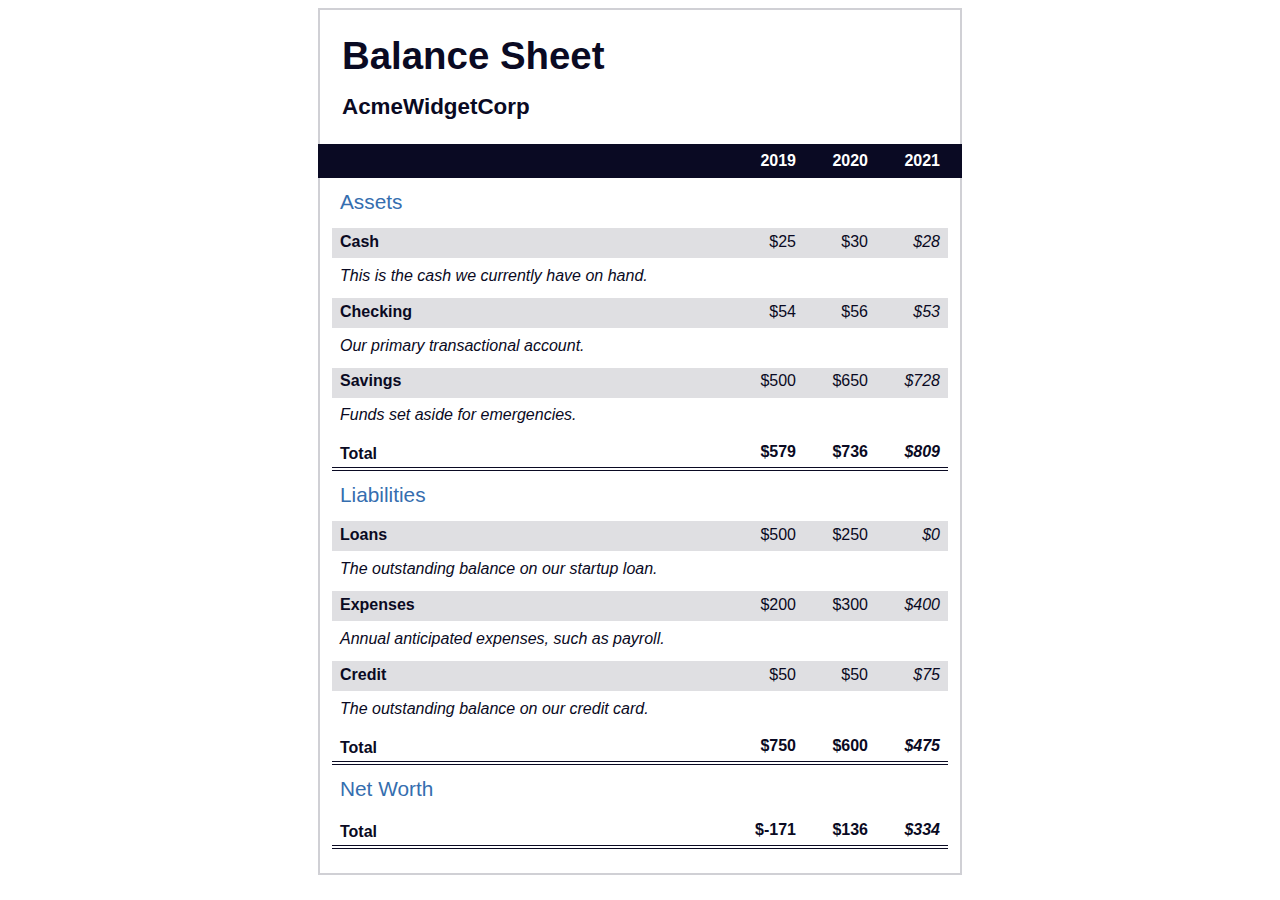
<file: balance_sheet/index.html>
<!DOCTYPE html>
<html lang="en">
  <head>
    <meta charset="UTF-8">
    <meta name="viewport" content="width=device-width, initial-scale=1.0">
    <title>Balance Sheet</title>
    <link rel="stylesheet" href="./styles.css">
  </head>
  <body>
    <main>
      <section>
        <h1>
          <span class="flex">
            <span>AcmeWidgetCorp</span>
            <span>Balance Sheet</span>
          </span>
        </h1>
        <div id="years" aria-hidden="true">
          <span class="year">2019</span>
          <span class="year">2020</span>
          <span class="year">2021</span>
        </div>
        <div class="table-wrap">
          <table>
            <caption>Assets</caption>
            <thead>
              <tr>
                <td></td>
                <th><span class="sr-only year">2019</span></th>
                <th><span class="sr-only year">2020</span></th>
                <th class="current"><span class="sr-only year">2021</span></th>
              </tr>
            </thead>
            <tbody>
              <tr class="data">
                <th>Cash <span class="description">This is the cash we currently have on hand.</span></th>
                <td>$25</td>
                <td>$30</td>
                <td class="current">$28</td>
              </tr>
              <tr class="data">
                <th>Checking <span class="description">Our primary transactional account.</span></th>
                <td>$54</td>
                <td>$56</td>
                <td class="current">$53</td>
              </tr>
              <tr class="data">
                <th>Savings <span class="description">Funds set aside for emergencies.</span></th>
                <td>$500</td>
                <td>$650</td>
                <td class="current">$728</td>
              </tr>
              <tr class="total">
                <th>Total <span class="sr-only">Assets</span></th>
                <td>$579</td>
                <td>$736</td>
                <td class="current">$809</td>
              </tr>
            </tbody>
          </table>
          <table>
            <caption>Liabilities</caption>
            <thead>
              <tr>
              <td></td>
              <th><span class="sr-only">2019</span></th>
              <th><span class="sr-only">2020</span></th>
              <th><span class="sr-only">2021</span></th>
              </tr>
            </thead>
            <tbody>
              <tr class="data">
                <th>Loans <span class="description">The outstanding balance on our startup loan.</span></th>
                <td>$500</td>
                <td>$250</td>
                <td class="current">$0</td>
              </tr>
              <tr class="data">
                <th>Expenses <span class="description">Annual anticipated expenses, such as payroll.</span></th>
                <td>$200</td>
                <td>$300</td>
                <td class="current">$400</td>
              </tr>
              <tr class="data">
                <th>Credit <span class="description">The outstanding balance on our credit card.</span></th>
                <td>$50</td>
                <td>$50</td>
                <td class="current">$75</td>
              </tr>
              <tr class="total">
                <th>Total <span class="sr-only">Liabilities</span></th>
                <td>$750</td>
                <td>$600</td>
                <td class="current">$475</td>
              </tr>
            </tbody>
          </table>
          <table>
            <caption>Net Worth</caption>
            <thead>
              <tr>
              <td></td>
              <th><span class="sr-only">2019</span></th>
              <th><span class="sr-only">2020</span></th>
              <th><span class="sr-only">2021</span></th>
              </tr>
            </thead>
            <tbody>
              <tr class="total">
                <th>Total <span class="sr-only">Net Worth</span></th>
                <td>$-171</td>
                <td>$136</td>
                <td class="current">$334</td>
              </tr>
            </tbody>
          </table>
        </div>
      </section>
    </main>
  </body>
</html>
</file>
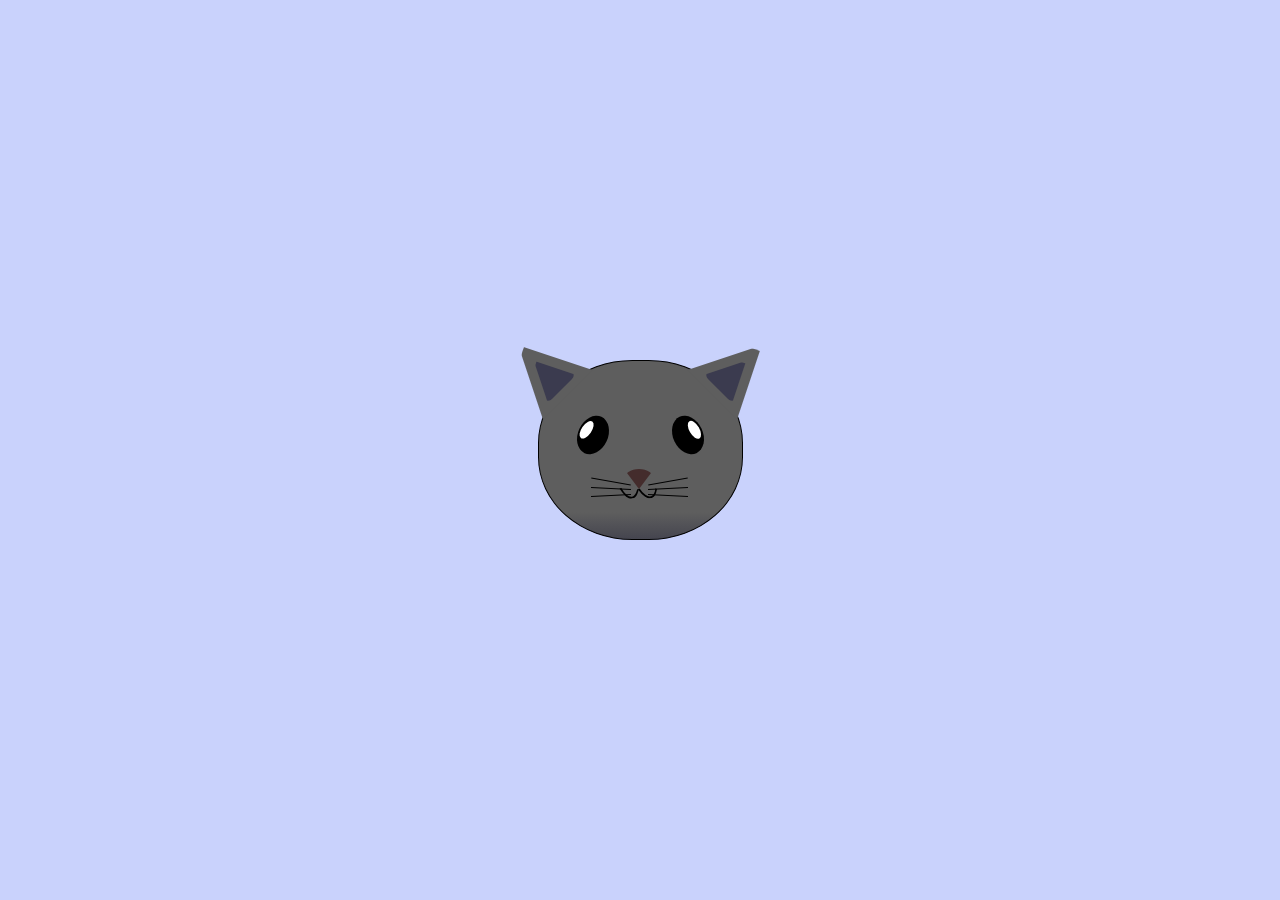
<file: cat_painting/index.html>
<!DOCTYPE html>
<html lang="en">
<head>
    <meta charset="UTF-8">
    <title>fCC Cat Painting</title>
    <link rel="stylesheet" href="./styles.css">
</head>
<body>
    <main>
      <div class="cat-head">
        <div class="cat-ears">
          <div class="cat-left-ear">
            <div class="cat-left-inner-ear"></div>
          </div>
          <div class="cat-right-ear">
            <div class="cat-right-inner-ear"></div>
          </div>
        </div>

        <div class="cat-eyes">
          <div class="cat-left-eye">
            <div class="cat-left-inner-eye"></div>
          </div>
          <div class="cat-right-eye">
            <div class="cat-right-inner-eye"></div>
          </div>
        </div>
        
        <div class="cat-nose"></div>

        <div class="cat-mouth">
          <div class="cat-mouth-line-left"></div>
          <div class="cat-mouth-line-right"></div>
        </div>

        <div class="cat-whiskers">
          <div class="cat-whiskers-left">
            <div class="cat-whisker-left-top"></div>
            <div class="cat-whisker-left-middle"></div>
            <div class="cat-whisker-left-bottom"></div>
          </div>
          <div class="cat-whiskers-right">
            <div class="cat-whisker-right-top"></div>
            <div class="cat-whisker-right-middle"></div>
            <div class="cat-whisker-right-bottom"></div>
          </div>
        </div>

      </div>
    </main>
</body>
</html>
</file>
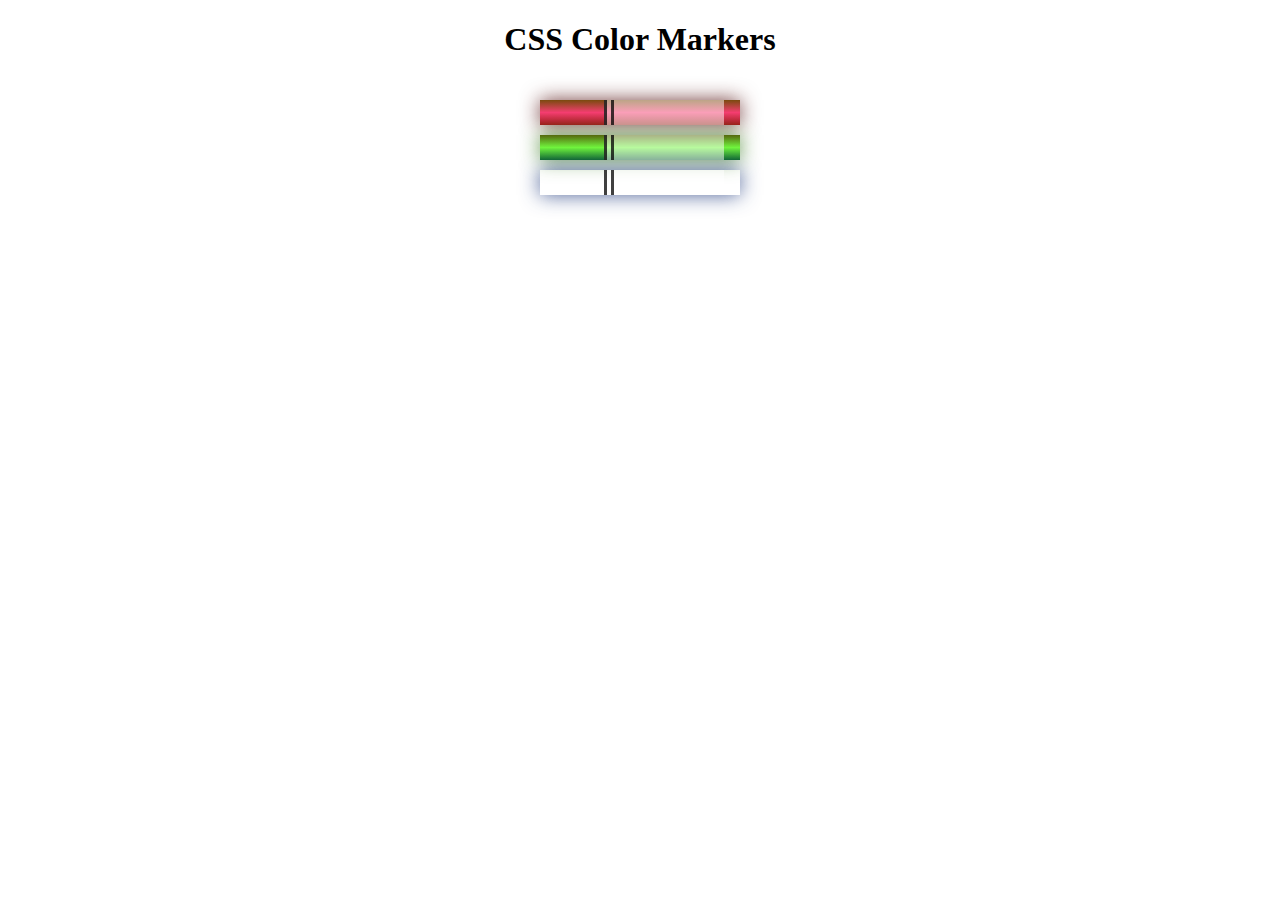
<file: colored_markers/index.html>
<!DOCTYPE html>
<html lang="en">
  <head>
    <meta charset="utf-8">
    <meta name="viewport" content="width=device-width, initial-scale=1.0">
    <title>Colored Markers</title>
    <link rel="stylesheet" href="styles.css">
  </head>
  <body>
    <h1>CSS Color Markers</h1>
    <div class="container">
      <div class="marker red">
        <div class="cap"></div>
        <div class="sleeve"></div>
      </div>
      <div class="marker green">
        <div class="cap"></div>
        <div class="sleeve"></div>
      </div>
      <div class="marker blue">
        <div class="cap"></div>
        <div class="sleeve"></div>
      </div>
    </div>
  </body>
</html>
</file>
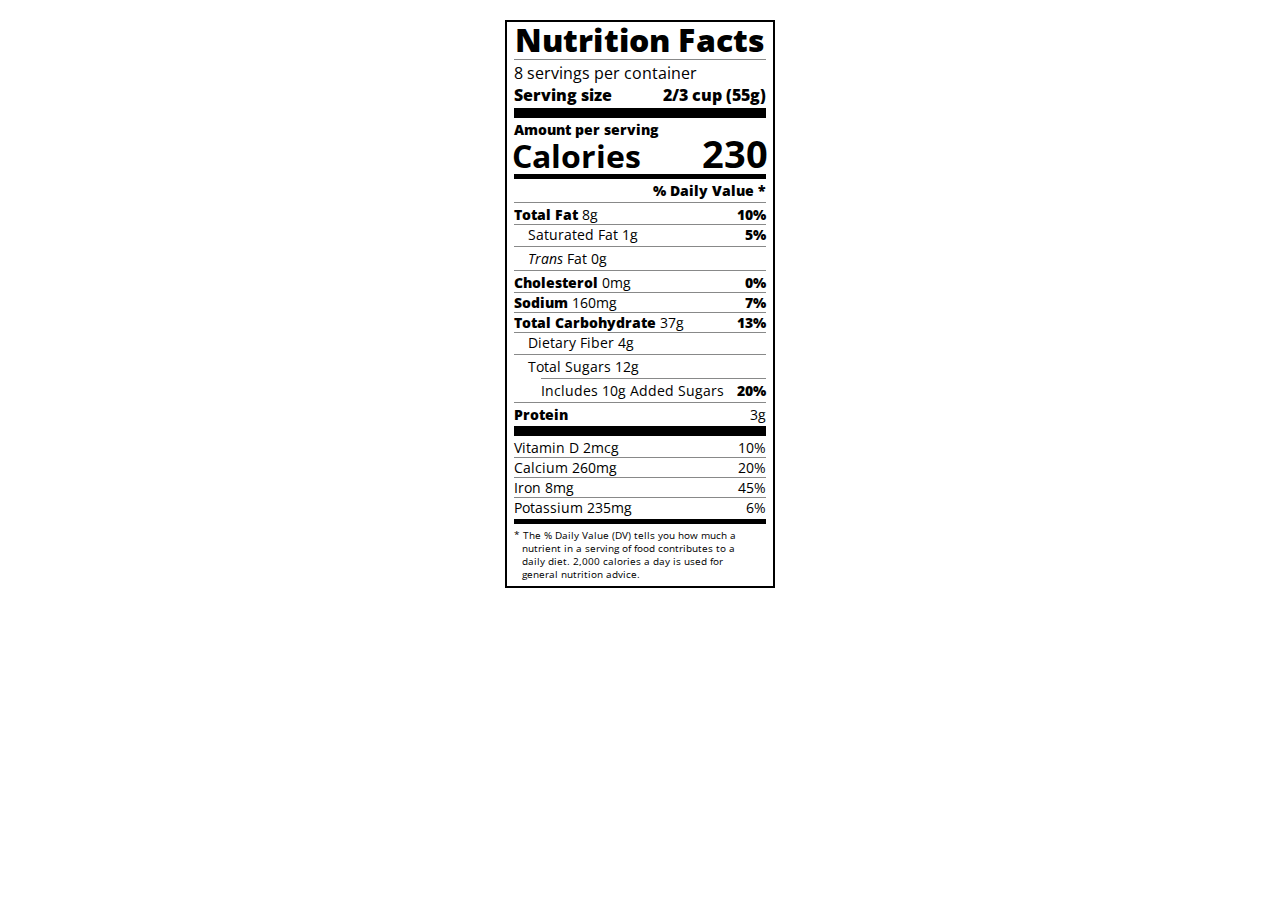
<file: nutrition_label/index.html>
<!DOCTYPE html>
<html lang="en">

<head>
  <meta charset="UTF-8">
  <title>Nutrition Label</title>
  <link href="https://fonts.googleapis.com/css?family=Open+Sans:400,700,800" rel="stylesheet">
  <link href="./styles.css" rel="stylesheet">
</head>

<body>
  <div class="label">
    <header>
      <h1 class="bold">Nutrition Facts</h1>
      <div class="divider"></div>
      <p>8 servings per container</p>
      <p class="bold">Serving size <span>2/3 cup (55g)</span></p>
    </header>
    <div class="divider large"></div>
    <div class="calories-info">
      <div class="left-container">
        <h2 class="bold small-text">Amount per serving</h2>
        <p>Calories</p>
      </div>
      <span>230</span>
    </div>
    <div class="divider medium"></div>
    <div class="daily-value small-text">
      <p class="bold right no-divider">% Daily Value *</p>
      <div class="divider"></div>
      <p><span><span class="bold">Total Fat</span> 8g</span> <span class="bold">10%</span></p>
      <p class="indent no-divider">Saturated Fat 1g <span class="bold">5%</span></p>
      <div class="divider"></div>
      <p class="indent no-divider"><span><i>Trans</i> Fat 0g</span></p>
      <div class="divider"></div>
      <p><span><span class="bold">Cholesterol</span> 0mg</span> <span class="bold">0%</span></p>
      <p><span><span class="bold">Sodium</span> 160mg</span> <span class="bold">7%</span></p>
      <p><span><span class="bold">Total Carbohydrate</span> 37g</span> <span class="bold">13%</span></p>
      <p class="indent no-divider">Dietary Fiber 4g</p>
      <div class="divider"></div>
      <p class="indent no-divider">Total Sugars 12g</p>
      <div class="divider double-indent"></div>
      <p class="double-indent no-divider">Includes 10g Added Sugars <span class="bold">20%</span>
      <div class="divider"></div>
      <p class="no-divider"><span class="bold">Protein</span> 3g</p>
      <div class="divider large"></div>
      <p>Vitamin D 2mcg <span>10%</span></p>
      <p>Calcium 260mg <span>20%</span></p>
      <p>Iron 8mg <span>45%</span></p>
      <p class="no-divider">Potassium 235mg <span>6%</span></p>
    </div>
    <div class="divider medium"></div>
    <p class="note">* The % Daily Value (DV) tells you how much a nutrient in a serving of food contributes to a daily
      diet. 2,000 calories a day is used for general nutrition advice.</p>
  </div>
</body>
</html>
</file>
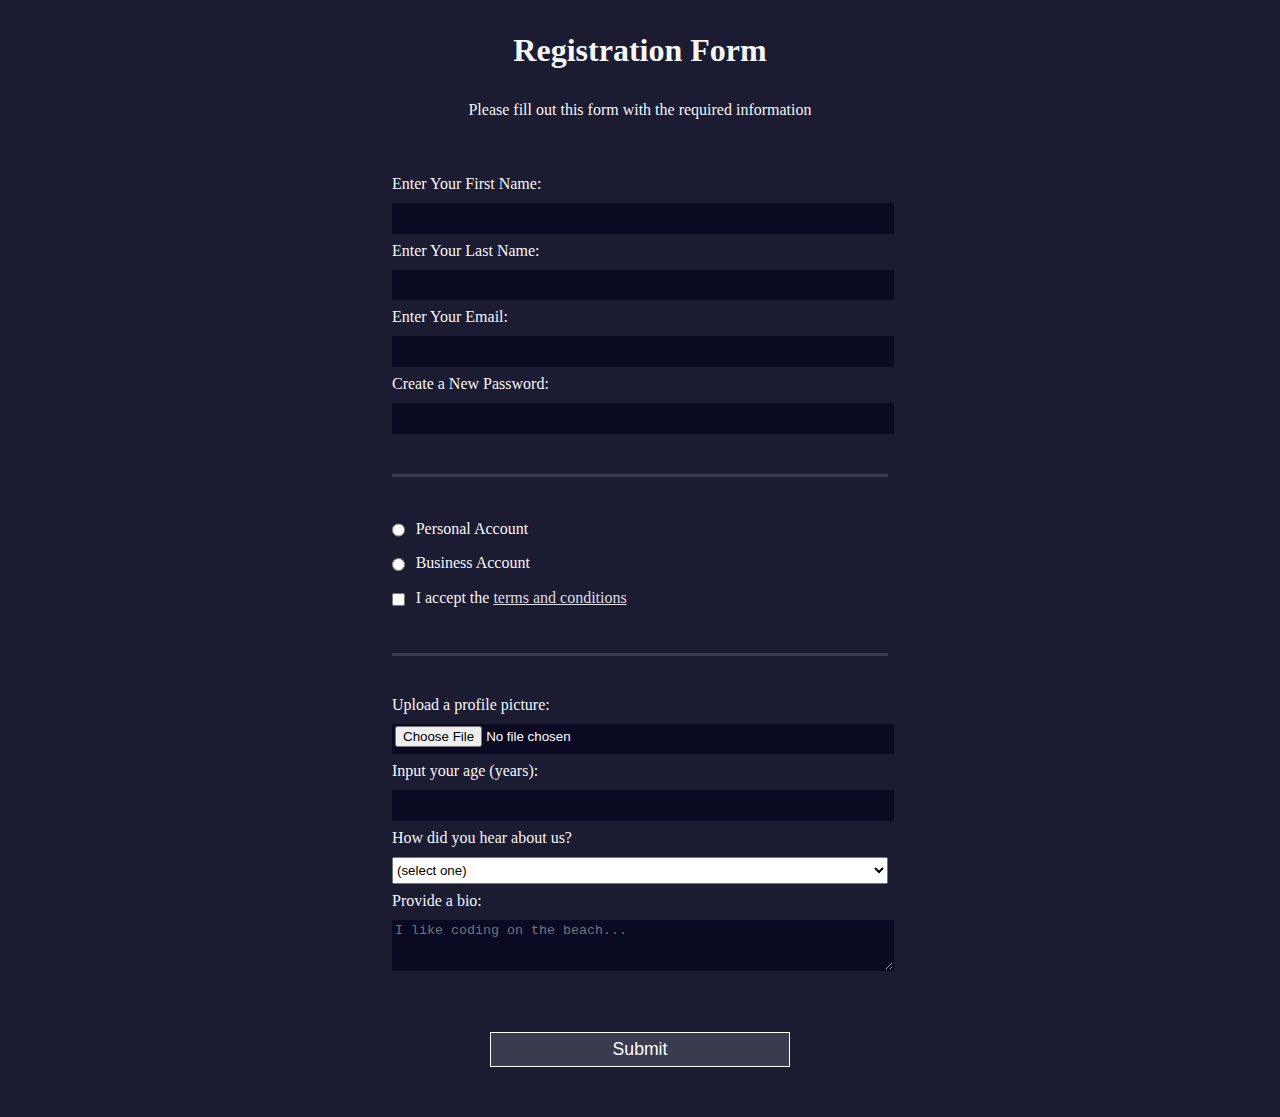
<file: registration_form/index.html>
<!DOCTYPE html>
<html lang="en">
  <head>
    <meta charset="UTF-8">
    <title>Registration Form</title>
    <link rel="stylesheet" href="styles.css" />
  </head>
  <body>
    <h1>Registration Form</h1>
    <p>Please fill out this form with the required information</p>
    <form method="post" action='https://register-demo.freecodecamp.org'>
      <fieldset>
        <label for="first-name">Enter Your First Name: <input id="first-name" name="first-name" type="text" required /></label>
        <label for="last-name">Enter Your Last Name: <input id="last-name" name="last-name" type="text" required /></label>
        <label for="email">Enter Your Email: <input id="email" name="email" type="email" required /></label>
        <label for="new-password">Create a New Password: <input id="new-password" name="new-password" type="password" pattern="[a-z0-5]{8,}" required /></label>
      </fieldset>
      <fieldset>
        <label for="personal-account"><input id="personal-account" type="radio" name="account-type" class="inline" /> Personal Account</label>
        <label for="business-account"><input id="business-account" type="radio" name="account-type" class="inline" /> Business Account</label>
        <label for="terms-and-conditions">
          <input id="terms-and-conditions" type="checkbox" required name="terms-and-conditions" class="inline" /> I accept the <a href="https://www.freecodecamp.org/news/terms-of-service/">terms and conditions</a>
        </label>
      </fieldset>
      <fieldset>
        <label for="profile-picture">Upload a profile picture: <input id="profile-picture" type="file" name="file" /></label>
        <label for="age">Input your age (years): <input id="age" type="number" name="age" min="13" max="120" /></label>
        <label for="referrer">How did you hear about us?
          <select id="referrer" name="referrer">
            <option value="">(select one)</option>
            <option value="1">freeCodeCamp News</option>
            <option value="2">freeCodeCamp YouTube Channel</option>
            <option value="3">freeCodeCamp Forum</option>
            <option value="4">Other</option>
          </select>
        </label>
        <label for="bio">Provide a bio:
          <textarea id="bio" name="bio" rows="3" cols="30" placeholder="I like coding on the beach..."></textarea>
        </label>
      </fieldset>
      <input type="submit" value="Submit" />
    </form>
  </body>
</html>
</file>
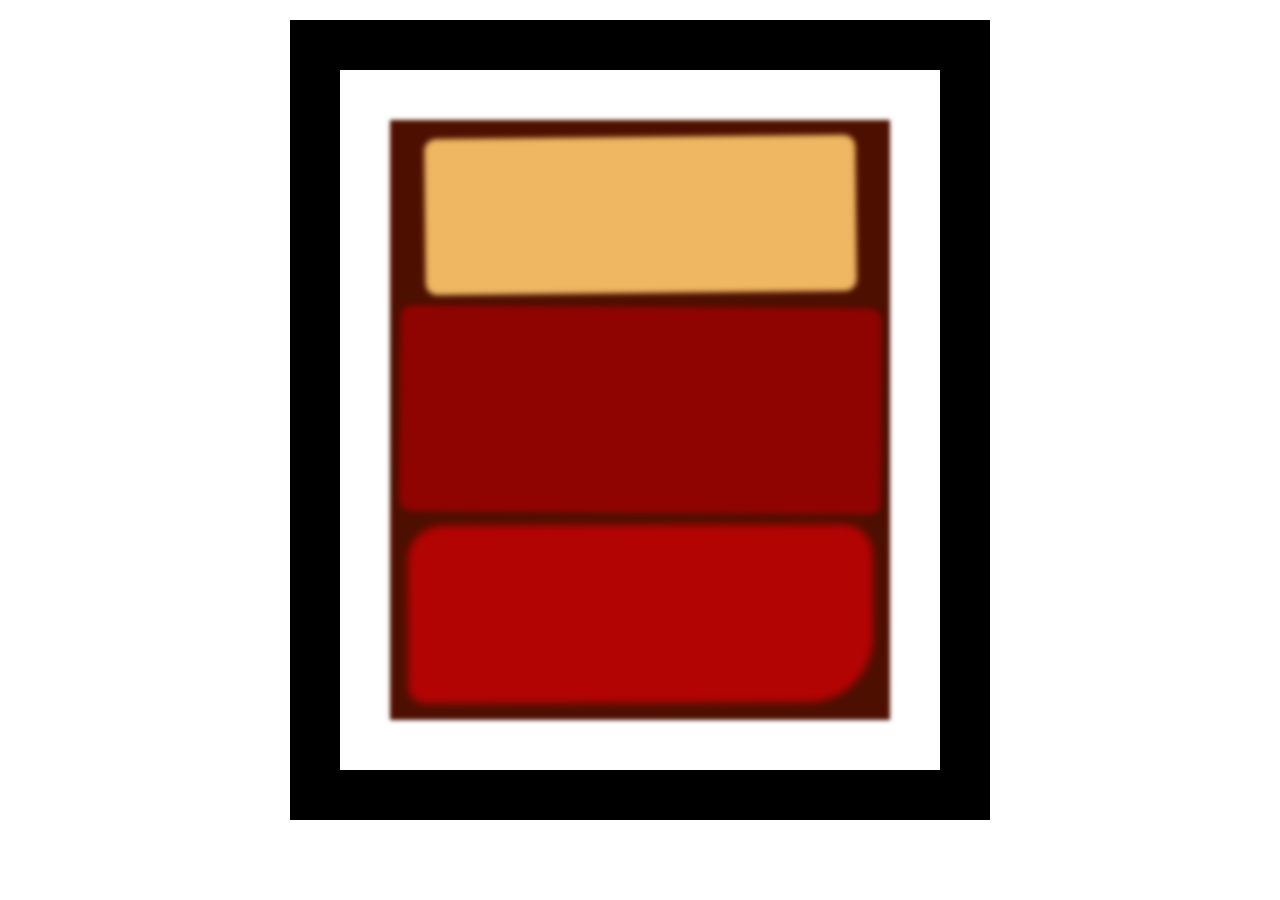
<file: rothko_painting/index.html>
<!DOCTYPE html>
<html lang="en">
  <head>
    <meta charset="UTF-8">
    <title>Rothko Painting</title>
    <link href="./styles.css" rel="stylesheet">
  </head>
  <body>
    <div class="frame">
      <div class="canvas">
        <div class="one"></div>
        <div class="two"></div>
        <div class="three"></div>
      </div>
    </div>
  </body>
</html>
</file>
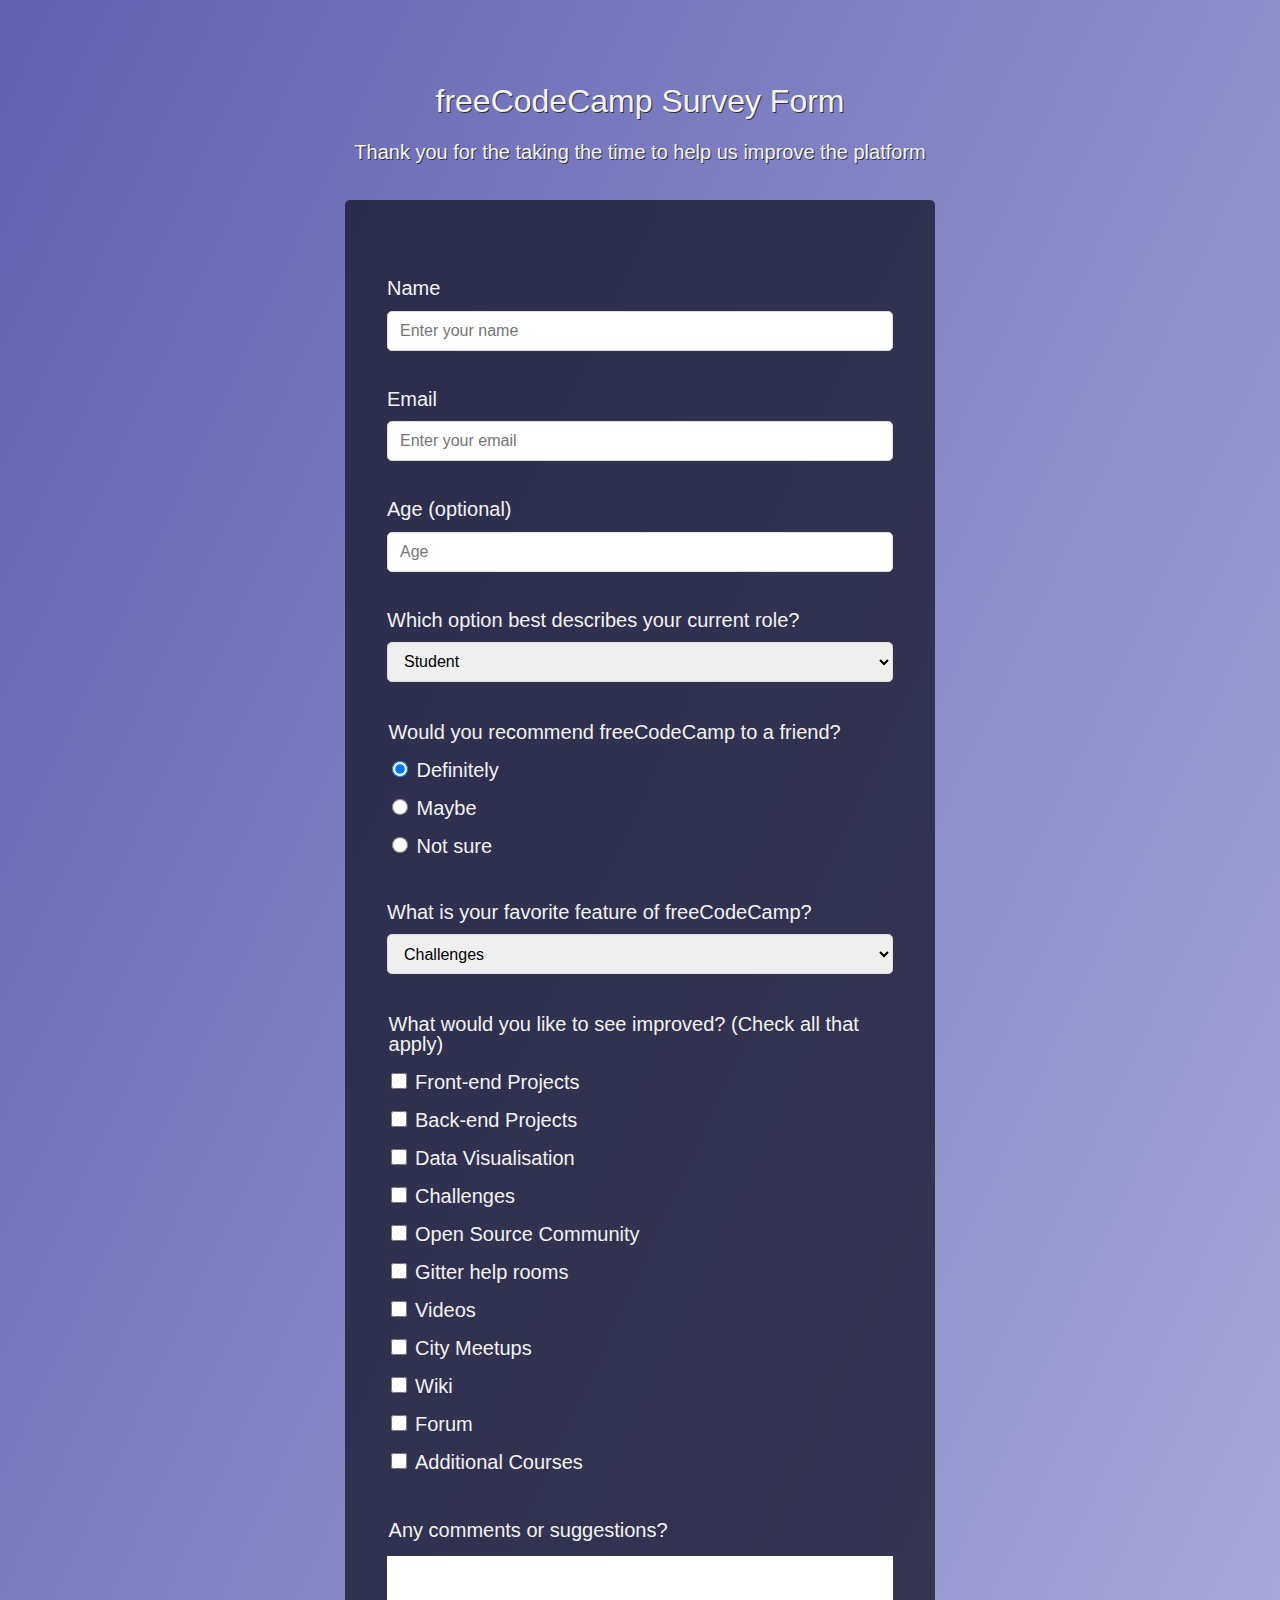
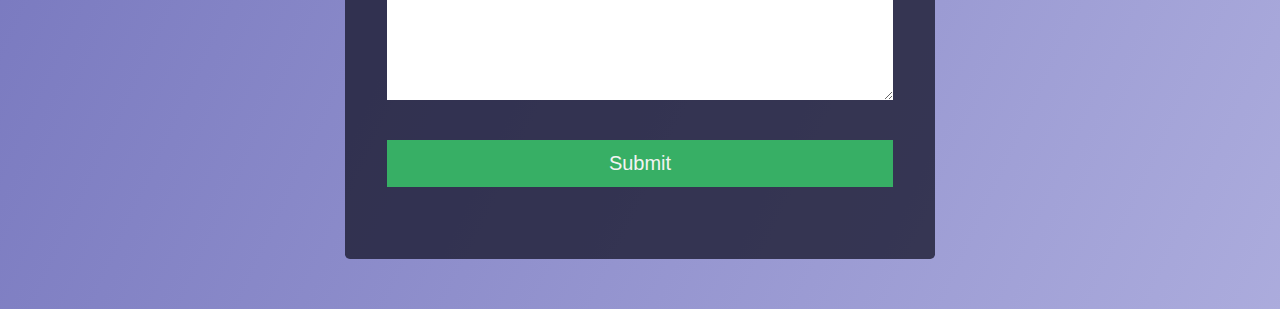
<file: survey_form/index.html>
<!DOCTYPE html>
<html>
  <head>
    <title>Survey Form</title>
    <meta name="viewport" content="width=device-width, initial-scale=1.0">
    <meta charset="UTF-8">
    <link rel="stylesheet" href="styles.css">
  </head>
  <body>
    <div class="container">
    <header class="text-center">
    <h1 id="title">freeCodeCamp Survey Form</h1>
    <p id="description" class="description">Thank you for the taking the time to help us improve the platform</p>
    </header>
    <form action="#" class="form-label" id="survey-form">
      <div class="form-group">
        <label for="name" id="name-label">Name</label>
        <input type="text" id="name" class="form-control" placeholder="Enter your name" required>
      </div>

      <div class="form-group">
        <label for="email" id="email-label">Email</label>
        <input type="email" id="email" class="form-control" placeholder="Enter your email" required>
      </div>

      <div class="form-group">
        <label for="number" id="number-label">Age (optional)</label>
        <input type="number" id="number" name="age" min="10" max="99" placeholder="Age" class="form-control" required>
      </div>

      <div class="form-group">
        <label for="dropdown">
          Which option best describes your current role?
        </label>
        <select name="dropdown" id="dropdown" class="form-control" required>
          <option disabled>Select current role</option>
          <option value="Student">Student</option>
          <option value="Full Time Job">Full Time Job</option>
          <option value="Full Time Learner">Full Time Learner</option>
          <option value="Prefer not to say">Prefer not to say</option>
          <option value="Other">Other</option>
        </select>
      </div>
  
      <div class="form-group">
        <p>Would you recommend freeCodeCamp to a friend?</p>
        <p>
          <label>
            <input type="radio" name="answer" id="definitely" value="Definitely" checked>
            Definitely
          </label>
        </p>
        <p>
          <label>
            <input type="radio" name="answer" id="maybe" value="Maybe">
            Maybe
          </label>
        </p>
        <p>
          <label>
            <input type="radio" name="answer" id="notsure" value="Not sure">
            Not sure
          </label>
        </p>
      </div>
    
      <div class="form-group">
        <label for="favorite">
          What is your favorite feature of freeCodeCamp?
        </label>
        <select name="favorite" id="favorite" class="form-control" required>
          <option disabled>Select an option</option>
          <option value="Challenges">Challenges</option>
          <option value="Projects">Projects</option>
          <option value="Community">Community</option>
          <option value="Open Source">Open Source</option>
        </select>
      </div>

      <div class="form-group">
        <p>What would you like to see improved? (Check all that apply)</p>
        <p>
          <label>
            <input type="checkbox" name="checkbox" value="Front-end Projects">Front-end Projects
          </label>
        </p>
        <p>
          <label>
            <input type="checkbox" name="checkbox" value="Back-end Projects">Back-end Projects
          </label>
        </p>
        <p>
          <label>
            <input type="checkbox" name="checkbox" value="Data Visualisation">Data Visualisation
          </label>
        </p>
        <p>
          <label>
            <input type="checkbox" name="checkbox" value="Challenges">Challenges
          </label>
        </p>
        <p>
          <label>
            <input type="checkbox" name="checkbox" value="Open Source Community">Open Source Community
          </label>
        </p>
        <p>
          <label>
            <input type="checkbox" name="checkbox" value="Gitter help rooms">Gitter help rooms
          </label>
        </p>
        <p>
          <label>
            <input type="checkbox" name="checkbox" value="Videos">Videos
          </label>
        </p>
        <p>
          <label>
            <input type="checkbox" name="checkbox" value="City Meetups">City Meetups
          </label>
        </p>
        <p>
          <label>
            <input type="checkbox" name="checkbox" value="Wiki">Wiki
          </label>
        </p>
        <p>
          <label>
            <input type="checkbox" name="checkbox" value="Forum">Forum
          </label>
        </p>
        <p>
          <label>
            <input type="checkbox" name="checkbox" value="Additional Courses">Additional Courses
          </label>
        </p>
      </div>

      <div class="form-group">
        <p>Any comments or suggestions?</p>
        <textarea \
          name="comment" 
          id="comment"  
          cols="50" 
          rows="6" 
          placeholder="Enter your comment here..." 
          required>
        </textarea>
      </div>

      <div class="form-group">
        <button type="submit" id="submit">Submit</button>
      </div>
    </form>
  </div>
  </body>
</html>
</file>
<file: balance_sheet/styles.css>
span[class~="sr-only"] {
  border: 0 !important;
  clip: rect(1px, 1px, 1px, 1px) !important;
  clip-path: inset(50%) !important;
  height: 1px !important;
  width: 1px !important;
  position: absolute !important;
  overflow: hidden !important;
  white-space: nowrap !important;
  padding: 0 !important;
  margin: -1px !important;
}

html {
  box-sizing: border-box;
}

body {
  font-family: sans-serif;
  color: #0a0a23;
}

h1 {
  max-width: 37.25rem;
  margin: 0 auto;
  padding: 1.5rem 1.25rem;
}

h1 .flex {
  display: flex;
  flex-direction: column-reverse;
  gap: 1rem;
}

h1 .flex span:first-of-type {
  font-size: 0.7em;
}

h1 .flex span:last-of-type {
  font-size: 1.2em;
}

section {
  max-width: 40rem;
  margin: 0 auto;
  border: 2px solid #d0d0d5;
}

#years {
  display: flex;
  justify-content: flex-end;
  position: sticky;
  z-index: 999;
  top: 0;
  background: #0a0a23;
  color: #fff;
  padding: 0.5rem calc(1.25rem + 2px) 0.5rem 0;
  margin: 0 -2px;
}

#years span[class] {
  font-weight: bold;
  width: 4.5rem;
  text-align: right;
}

.table-wrap {
  padding: 0 0.75rem 1.5rem 0.75rem;
}

table {
  border-collapse: collapse;
  border: 0;
  width: 100%;
  position: relative;
  margin-top: 3rem;
}

table caption {
  color: #356eaf;
  font-size: 1.3em;
  font-weight: normal;
  position: absolute;
  top: -2.25rem;
  left: 0.5rem;
}

tbody td {
  width: 100vw;
  min-width: 4rem;
  max-width: 4rem;
}

tbody th {
  width: calc(100% - 12rem);
}

tr[class="total"] {
  border-bottom: 4px double #0a0a23;
  font-weight: bold;
}

tr[class="total"] th {
  text-align: left;
  padding: 0.5rem 0 0.25rem 0.5rem;
}

tr.total td {
  text-align: right;
  padding: 0 0.25rem;
}

tr.total td:nth-of-type(3) {
  padding-right: 0.5rem;
}

tr.total:hover {
  background-color: #99c9ff;
}

td.current {
  font-style: italic;
}

tr.data {
  background-image: linear-gradient(to bottom, #dfdfe2 1.845rem, white 1.845rem);
}

tr.data th {
  text-align: left;
  padding-top: 0.3rem;
  padding-left: 0.5rem;
}

tr.data th .description {
  display: block;
  font-weight: normal;
  font-style: italic;
  padding: 1rem 0 0.75rem;
  margin-right: -13.5rem;
}

tr.data td {
  vertical-align: top;
  padding: 0.3rem 0.25rem 0;
  text-align: right;
}

tr.data td:last-of-type {
  padding-right: 0.5rem;
}
</file>
<file: cat_painting/styles.css>
* {
  box-sizing: border-box;
}

body {
  background-color: #c9d2fc;
}

.cat-head {
  position: absolute;
  right: 0;
  left: 0;
  top: 0;
  bottom: 0;
  margin: auto;
  background: linear-gradient(#5e5e5e 85%, #45454f 100%);
  width: 205px;
  height: 180px;
  border: 1px solid #000;
  border-radius: 46%;
}

.cat-left-ear {
  position: absolute;
  top: -26px;
  left: -31px;
  z-index: 1;
  border-top-left-radius: 90px;
  border-top-right-radius: 10px;
  transform: rotate(-45deg);
  border-left: 35px solid transparent;
  border-right: 35px solid transparent;
  border-bottom: 70px solid #5e5e5e;
}

.cat-right-ear {
  position: absolute;
  top: -26px;
  left: 163px;
  z-index: 1;
  transform: rotate(45deg);
  border-top-left-radius: 90px;
  border-top-right-radius: 10px;
  border-left: 35px solid transparent;
  border-right: 35px solid transparent;
  border-bottom: 70px solid #5e5e5e;
}

.cat-left-inner-ear {
  position: absolute;
  top: 22px;
  left: -20px;
  border-top-left-radius: 90px;
  border-top-right-radius: 10px;
  border-bottom-right-radius: 40%;
  border-bottom-left-radius: 40%;
  border-left: 20px solid transparent;
  border-right: 20px solid transparent;
  border-bottom: 40px solid #3b3b4f;
}

.cat-right-inner-ear {
  position: absolute;
  top: 22px;
  left: -20px;
  border-top-left-radius: 90px;
  border-top-right-radius: 10px;
  border-bottom-right-radius: 40%;
  border-bottom-left-radius: 40%;
  border-left: 20px solid transparent;
  border-right: 20px solid transparent;
  border-bottom: 40px solid #3b3b4f;
}

.cat-left-eye {
  position: absolute;
  top: 54px;
  left: 39px;
  border-radius: 60%;
  transform: rotate(25deg);
  width: 30px;
  height: 40px;
  background-color: #000;
}

.cat-right-eye {
  position: absolute;
  top: 54px;
  left: 134px;
  border-radius: 60%;
  transform: rotate(-25deg);
  width: 30px;
  height: 40px;
  background-color: #000;
}

.cat-left-inner-eye {
  position: absolute;
  top: 8px;
  left: 2px;
  width: 10px;
  height: 20px;
  transform: rotate(10deg);
  background-color: #fff;
  border-radius: 60%;
}

.cat-right-inner-eye {
  position: absolute;
  top: 8px;
  left: 18px;
  transform: rotate(-5deg);
  width: 10px;
  height: 20px;
  background-color: #fff;
  border-radius: 60%;
}

.cat-nose {
  position: absolute;
  top: 108px;
  left: 85px;
  border-top-left-radius: 50%;
  border-bottom-right-radius: 50%;
  border-bottom-left-radius: 50%;
  transform: rotate(180deg);
  border-left: 15px solid transparent;
  border-right: 15px solid transparent;
  border-bottom: 20px solid #442c2c;
}

.cat-mouth div {
  width: 30px;
  height: 50px;
  border: 2px solid #000;
  border-radius: 190%/190px 150px 0 0;
  border-color: black transparent transparent transparent;
}

.cat-mouth-line-left {
  position: absolute;
  top: 88px;
  left: 74px;
  transform: rotate(170deg);
}

.cat-mouth-line-right {
  position: absolute;
  top: 88px;
  left: 91px;
  transform: rotate(165deg);
}

.cat-whiskers-left div {
  width: 40px;
  height: 1px;
  background-color: #000;
}

.cat-whiskers-right div {
  width: 40px;
  height: 1px;
  background-color: #000;
}

.cat-whisker-left-top {
  position: absolute;
  top: 120px;
  left: 52px;
  transform: rotate(10deg);
}

.cat-whisker-left-middle {
  position: absolute;
  top: 127px;
  left: 52px;
  transform: rotate(3deg);
}

.cat-whisker-left-bottom {
  position: absolute;
  top: 134px;
  left: 52px;
  transform: rotate(-3deg);
}

.cat-whisker-right-top {
  position: absolute;
  top: 120px;
  left: 109px;
  transform: rotate(-10deg);
}

.cat-whisker-right-middle {
  position: absolute;
  top: 127px;
  left: 109px;
  transform: rotate(-3deg);
}

.cat-whisker-right-bottom {
  position: absolute;
  top: 134px;
  left: 109px;
  transform: rotate(3deg);
}
</file>
<file: colored_markers/styles.css>
h1 {
    text-align: center;
  }
  
  .container {
    background-color: rgb(255, 255, 255);
    padding: 10px 0;
  }
  
  .marker {
    width: 200px;
    height: 25px;
    margin: 10px auto;
  }
  
  .cap {
    width: 60px;
    height: 25px;
  }
  
  .sleeve {
    width: 110px;
    height: 25px;
    background-color: rgba(255, 255, 255, 0.5);
    border-left: 10px double rgba(0, 0, 0, 0.75);
  }
  
  .cap, .sleeve {
    display: inline-block;
  }
  
  .red {
    background: linear-gradient(rgb(122, 74, 14), rgb(245, 62, 113), rgb(162, 27, 27));
    box-shadow: 0 0 20px 0 rgba(83, 14, 14, 0.8);
  }
  
  .green {
    background: linear-gradient(#55680D, #71F53E, #116C31);
    box-shadow: 0 0 20px 0 #3B7E20CC;
  }
  
  .blue {
    box-shadow: 0 0 20px 0 hsla(223, 59%, 31%, 0.8);
  }
</file>
<file: nutrition_label/styles.css>
* {
    box-sizing: border-box;
  }
  
  html {
    font-size: 16px;
  }
  
  body {
    font-family: 'Open Sans', sans-serif;
  }
  
  .label {
    border: 2px solid black;
    width: 270px;
    margin: 20px auto;
    padding: 0 7px;
  }
  
  header h1 {
    text-align: center;
    margin: -4px 0;
    letter-spacing: 0.15px
  }
  
  p {
    margin: 0;
    display: flex;
    justify-content: space-between;
  }
  
  .divider {
    border-bottom: 1px solid #888989;
    margin: 2px 0;
  }
  
  .bold {
    font-weight: 800;
  }
  
  .large {
    height: 10px;
  }
  
  .large, .medium {
    background-color: black;
    border: 0;
  }
  
  .medium {
    height: 5px;
  }
  
  .small-text {
    font-size: 0.85rem;
  }
  
  
  .calories-info {
    display: flex;
    justify-content: space-between;
    align-items: flex-end;
  }
  
  .calories-info h2 {
    margin: 0;
  }
  
  .left-container p {
    margin: -5px -2px;
    font-size: 2em;
    font-weight: 700;
  }
  
  .calories-info span {
    margin: -7px -2px;
    font-size: 2.4em;
    font-weight: 700;
  }
  
  .right {
    justify-content: flex-end;
  }
  
  .indent {
    margin-left: 1em;
  }
  
  .double-indent {
    margin-left: 2em;
  }
  
  .daily-value p:not(.no-divider) {
    border-bottom: 1px solid #888989;
  }
  
  .note {
    font-size: 0.6rem;
    margin: 5px 0;
    padding: 0 8px;
    text-indent: -8px;
  }
</file>
<file: registration_form/styles.css>
body {
    width: 100%;
    height: 100vh;
    margin: 0;
    background-color: #1b1b32;
    color: #f5f6f7;
    font-family: Tahoma;
    font-size: 16px;
  }
  
  h1, p {
    margin: 1em auto;
    text-align: center;
  }
  
  form {
    width: 60vw;
    max-width: 500px;
    min-width: 300px;
    margin: 0 auto;
    padding-bottom: 2em;
  }
  
  fieldset {
    border: none;
    padding: 2rem 0;
    border-bottom: 3px solid #3b3b4f;
  }
  
  fieldset:last-of-type {
    border-bottom: none;
  }
  
  label {
    display: block;
    margin: 0.5rem 0;
  }
  
  input,
  textarea,
  select {
    margin: 10px 0 0 0;
    width: 100%;
    min-height: 2em;
  }
  
  input, textarea {
    background-color: #0a0a23;
    border: 1px solid #0a0a23;
    color: #ffffff;
  }
  
  .inline {
    width: unset;
    margin: 0 0.5em 0 0;
    vertical-align: middle;
  }
  
  input[type="submit"] {
    display: block;
    width: 60%;
    margin: 1em auto;
    height: 2em;
    font-size: 1.1rem;
    background-color: #3b3b4f;
    border-color: white;
    min-width: 300px;
  }
  
  input[type="file"] {
    padding: 1px 2px;
  }
  
  a {
    color: #dfdfe2;
  }
</file>
<file: rothko_painting/styles.css>
.canvas {
    width: 500px;
    height: 600px;
    background-color: #4d0f00;
    overflow: hidden;
    filter: blur(2px);
  }
  
  .frame {
    border: 50px solid black;
    width: 500px;
    padding: 50px;
    margin: 20px auto;
  }
  
  .one {
    width: 425px;
    height: 150px;
    background-color: #efb762;
    margin: 20px auto;
    box-shadow: 0 0 3px 3px #efb762;
    border-radius: 9px;
    transform: rotate(-0.6deg);
  }
  
  .two {
    width: 475px;
    height: 200px;
    background-color: #8f0401;
    margin: 0 auto 20px;
    box-shadow: 0 0 3px 3px #8f0401;
    border-radius: 8px 10px;
    transform: rotate(0.4deg);
  }
  
  .one, .two {
    filter: blur(1px);
  }
  
  .three {
    width: 91%;
    height: 28%;
    background-color: #b20403;
    margin: auto;
    filter: blur(2px);
    box-shadow: 0 0 5px 5px #b20403;
    border-radius: 30px 25px 60px 12px;
    transform: rotate(-0.2deg);
  }
  }
</file>
<file: survey_form/styles.css>
:root {
    --font-family: "Poppins", sans-serif;
    --color-white: #f3f3f3;
    --color-blue: #1b1b32;
    --color-darkblue-alpha: rgba(27, 27, 50, 0.8);
    --color-green: #37af65;

    --accent-left: rgba(58, 58, 158, 0.8);
    --accent-right: rgba(136, 136, 206, 0.7);

    --size-subheading: 1.25rem;
    --size-label: 1.25rem;
}

*, 
::before,
::after
{
    box-sizing: border-box;
}

body {
    font-family: var(--font-family);
    font-weight: 400;
    line-height: 1.6;
    background: linear-gradient(115deg, var(--accent-left), var(--accent-right)), 
    url(https://cdn.freecodecamp.org/testable-projects-fcc/images/survey-form-background.jpeg);
    background-size: cover;
    background-repeat: no-repeat;
    background-position: center;
    color: var(--color-white);
    margin: 0;
}

button, 
input, 
textarea,
select {
    font-family: inherit;
}

/* Utilities */

.container {
    margin: 3.125rem;
}

.text-center {
    text-align: center !important;
}

.description {
    font-size: var(--size-subheading);
    margin: 1rem auto;
}
/*1rem = 16px*/

header {
    padding: 2rem 1rem 1rem 1rem; 
    text-shadow: 1px 1px #333333;
}

/*line-height typographical element*/

h1 {
    font-weight: 400;
    line-height: 1.2;
    margin: 0;
}

/* Form */
form {
    background: var(--color-darkblue-alpha);
    padding: 2.5rem 0.625rem;
    border-radius: 0.3rem;
    width: 50%;
    margin: auto;
}

/*what is column flex-direction?*/
/*stack on top of each other*/
/*default flex setting row-wise*/

.form-group { 
    display: flex;
    flex-direction: column;
    margin: 2rem;
}

.form-group p {
    line-height: 1;
    margin: 0.5rem 0.1rem;
}

.form-group p:not(:nth-child(1)) {
    margin: 0.5rem 0;
}

.form-label {
    font-size: var(--size-label);
}

.form-control {
    display: block;
    width: 100%;
    font-size: 1rem;
    height: 2.5rem;
    padding: 0.375rem 0.75rem;
    border-radius: 0.3rem;
    border: 1px solid #dddddd;
    margin-top: 0.4rem;
}

input[type="radio"],
input[type="checkbox"] {
    height: 1rem;
    width: 1rem;
}

input[type="checkbox"] {
    margin-right: 0.5rem;
}

textarea {
    font-size: 1.2rem;
    padding: 0.375rem 0.75rem;
    width: 100%;
    height: auto;
    border: none;
    margin: 0.5rem 0;
}

button {
    background-color: var(--color-green);
    border: none;
    cursor: pointer;
    color: var(--color-white);
    padding: 0.75rem;
    font-size: var(--size-label);
}
</file>
